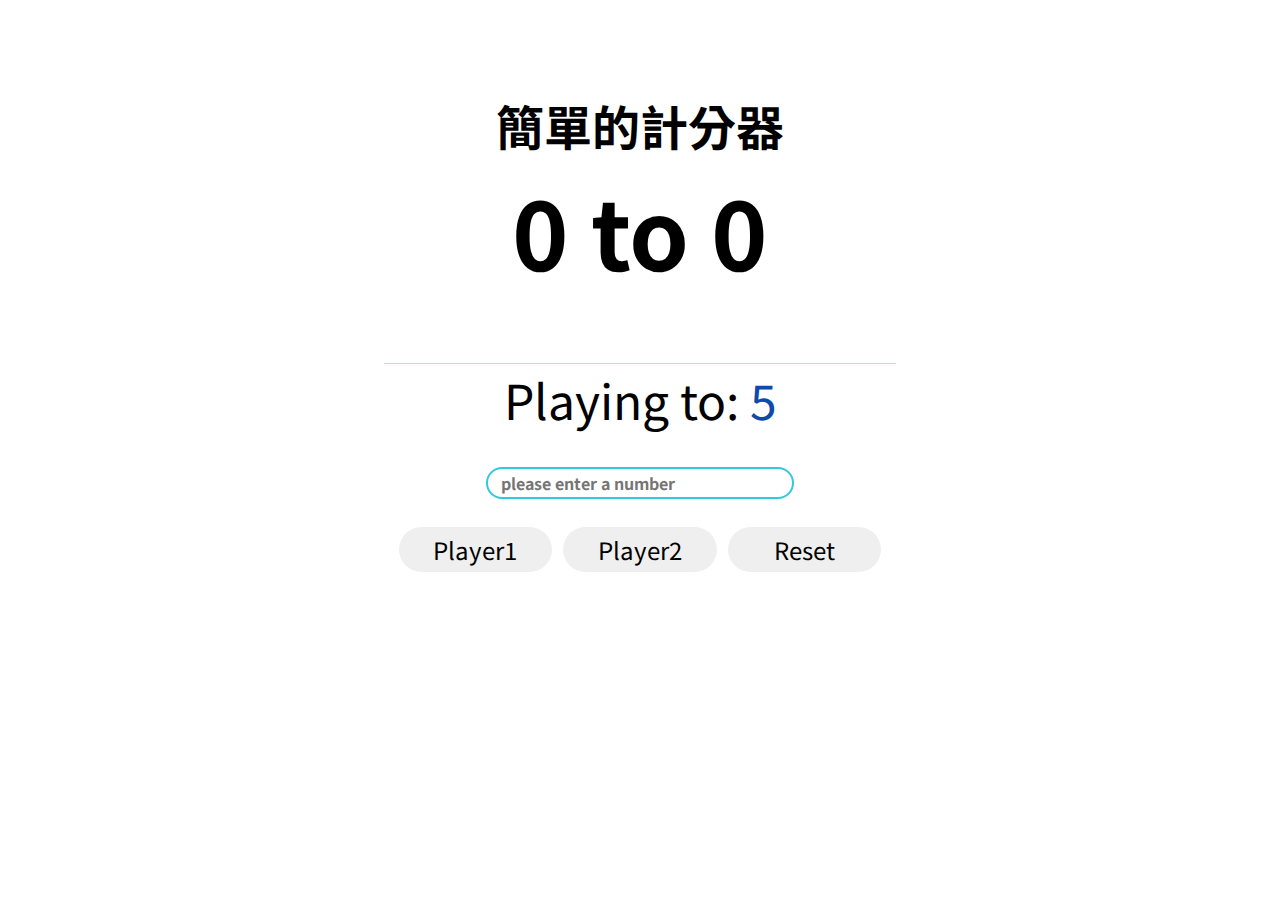
<file: index.html>
<!DOCTYPE html>
<html lang="en">

    <head>
        <meta charset="UTF-8">
        <meta name="viewport" content="width=device-width, initial-scale=1.0">
        <meta http-equiv="X-UA-Compatible" content="ie=edge">
        <!-- <link rel='stylesheet' href='https://cdnjs.cloudflare.com/ajax/libs/twitter-bootstrap/4.4.1/css/bootstrap.css' /> -->
        <link href="https://cdnjs.cloudflare.com/ajax/libs/animate.css/3.5.2/animate.min.css" rel="stylesheet" />
        <script src='https://cdnjs.cloudflare.com/ajax/libs/jquery/3.5.0/jquery.min.js'></script>
        <link href="https://fonts.googleapis.com/css2?family=Noto+Sans+TC:wght@500&display=swap" rel="stylesheet">
        <link rel="stylesheet" href="style.css">
        <script src="script.js"></script>
        <title>Score Keeper</title>
    </head>

    <body>
        <div class="container">
            <h4>簡單的計分器</h4>
            <h1 id="scoreBoard"><span id="p1Display">0</span> to <span id="p2Display">0</span></h1>
            <div id="congratulation" class="congratulation">Congratulation, You Won!</div>
            <main id="main">
                <p>Playing to: <span id="displayScore">5</span></p>
                <input type="number" placeholder="please enter a number">
                <div id="btns">
                    <button id="p1Btn" class="btn">Player1</button>
                    <button id="p2Btn" class="btn">Player2</button>
                    <button id="resetBtn" class="btn">Reset</button>
                </div>
            </main>
        </div>
    </body>
</html>
</file>
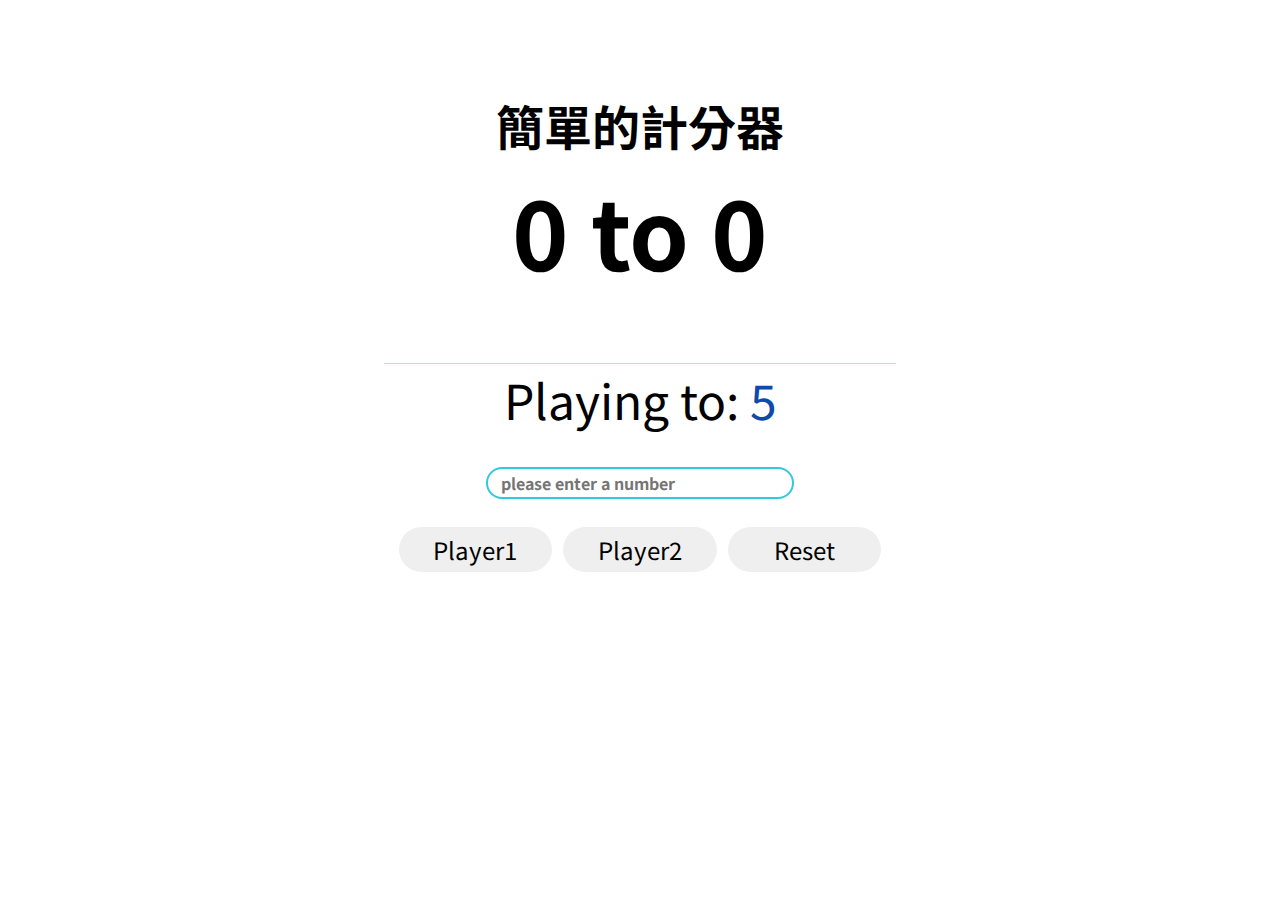
<file: scoreKeeper.html>
<!DOCTYPE html>
<html lang="en">

    <head>
        <meta charset="UTF-8">
        <meta name="viewport" content="width=device-width, initial-scale=1.0">
        <meta http-equiv="X-UA-Compatible" content="ie=edge">
        <!-- <link rel='stylesheet' href='https://cdnjs.cloudflare.com/ajax/libs/twitter-bootstrap/4.4.1/css/bootstrap.css' /> -->
        <link href="https://cdnjs.cloudflare.com/ajax/libs/animate.css/3.5.2/animate.min.css" rel="stylesheet" />
        <script src='https://cdnjs.cloudflare.com/ajax/libs/jquery/3.5.0/jquery.min.js'></script>
        <link href="https://fonts.googleapis.com/css2?family=Noto+Sans+TC:wght@500&display=swap" rel="stylesheet">
        <link rel="stylesheet" href="style.css">
        <script src="script.js"></script>
        <title>Document</title>
    </head>

    <body>
        <div class="container">
            <h4>簡單的計分器</h4>
            <h1 id="scoreBoard"><span id="p1Display">0</span> to <span id="p2Display">0</span></h1>
            <div id="congratulation" class="congratulation">Congratulation, You Won!</div>
            <main id="main">
                <p>Playing to: <span id="displayScore">5</span></p>
                <input type="number" placeholder="please enter a number">
                <div id="btns">
                    <button id="p1Btn" class="btn">Player1</button>
                    <button id="p2Btn" class="btn">Player2</button>
                    <button id="resetBtn" class="btn">Reset</button>
                </div>
            </main>
        </div>
    </body>
</html>
</file>
<file: style.css>
:root {
	font-size: 16px;
}
* {
	padding: 0;
	margin: 0;
	box-sizing: border-box;
	font-family: 'Noto Sans TC', sans-serif;
}
body {
	text-align: center;
	/* padding: 10% 20%; */
	margin: 10vh 0;
	height: 50vh;
	font-size: 3rem;
}

.winner {
	color: hsl(180, 30%, 70%);
}

.congratulation {
	color: hsl(192, 76%, 50%);
	transition: 1s;
	opacity: 0;
	height: 0;
}

.appear {
	opacity: 1;
	height: 100%;
}

#main {
	border-top: 1px solid pink;
	margin: 10%;
}

#displayScore {
	color: hsl(217, 84%, 36%);
}

input[type="number"] {
	/* display: block; */
	width: 80%;
	height: 2rem;
	padding: 0.8rem;
	font-size: 1rem;
	font-weight: 700;
	border: 2px solid hsl(189, 75%, 54%);
	border-radius: 3rem;
	outline: none;
}
#btns {
	display: block;
}

.btn {
	width: 30%;
	padding: 5px;
	font-size: 1.5rem;
	outline: none;
	border: none;
	border-radius: 3rem;
}
.btn:active {
	color: hsl(240, 50%, 70%);
}

@media screen and (min-width: 768px) {
	input[type="number"] {
		width: 60%;
	}
}

@media screen and (min-width: 960px) {
	#main {
		margin: 5% 30%;
	}
}
</file>
